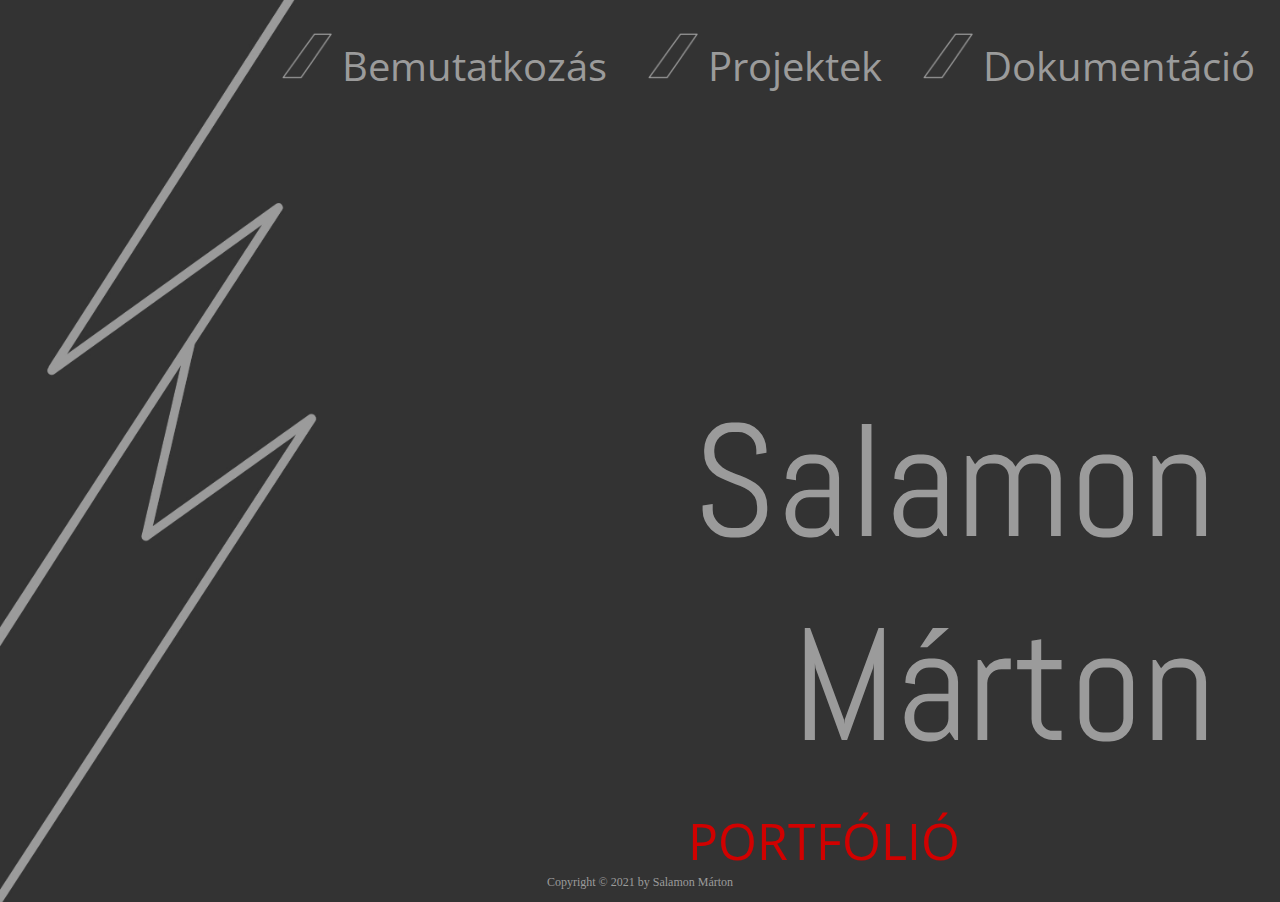
<file: index.html>
<!DOCTYPE html>
<html>
<head>
	<title> Salamon Márton - PORTFÓLIÓ </title>
	<meta charset="utf-8">
	<meta name="viewport" content="width=device-width, initial-scale=1.0">
	<link rel="stylesheet" type="text/css" href="css/kezdolap.css">
	<link href="https://fonts.googleapis.com/css2?family=Abel&family=Open+Sans&display=swap" rel="stylesheet">
</head>

<body>
	<header>
			<div class="menu_gomb"> 
				<a href="dokumentacio.html" class="spanfent"> <img src="css/jelolo_szurke.jpg"> Dokumentáció </a>
			</div>

			<div class="menu_gomb"> 
				<a href="projektek.html" class="spanfent"> <img src="css/jelolo_szurke.jpg"> Projektek </a>   
			</div>

			<div class="menu_gomb"> 
				<a href="bemutatkozas.html" class="spanfent"> <img src="css/jelolo_szurke.jpg"> Bemutatkozás </a>  
			</div>
	</header>

	<body>
		<div class="tartalom">
			<div id="név"> Salamon Márton </div>
			<div id="pf" class="pf"> PORTFÓLIÓ </div>
		</div>
	</body>

	<footer>
		<div class="lablec"> Copyright © 2021 by Salamon Márton </div>
	</footer>
</body>

</html>
</file>
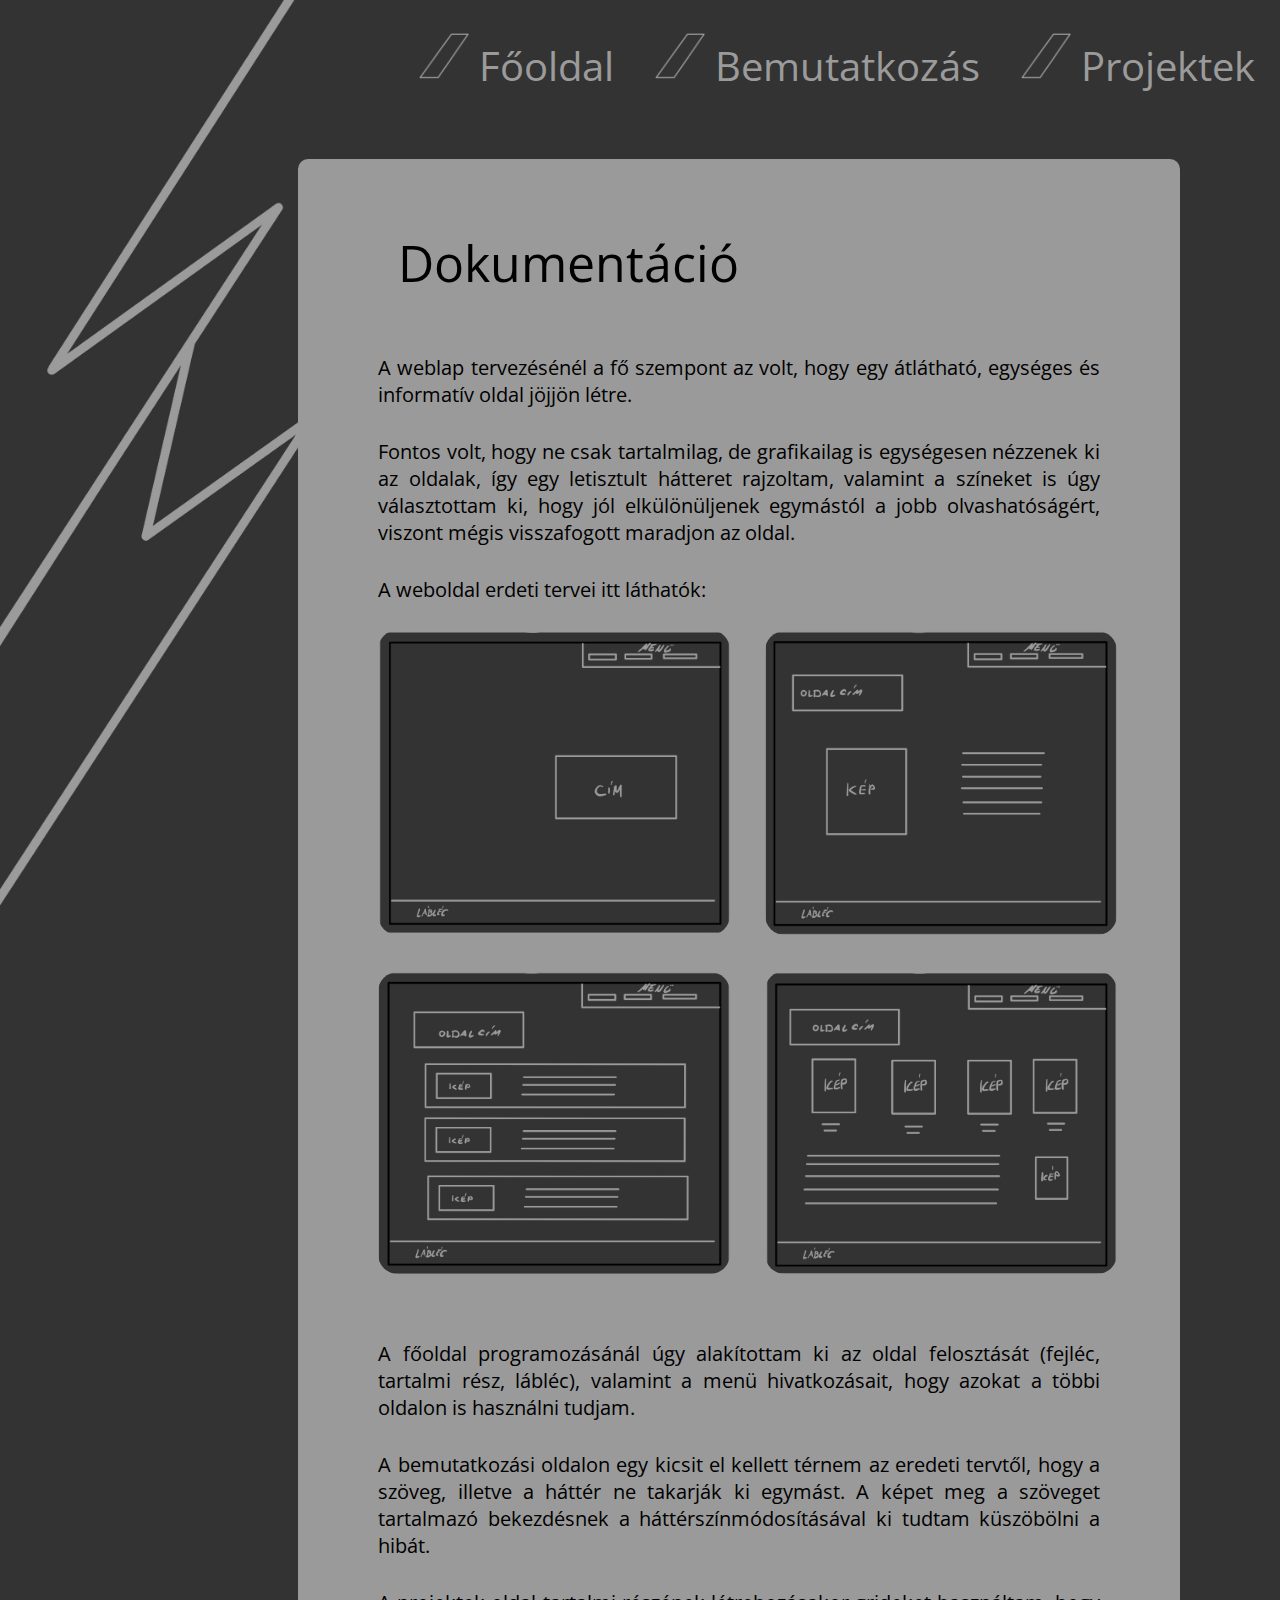
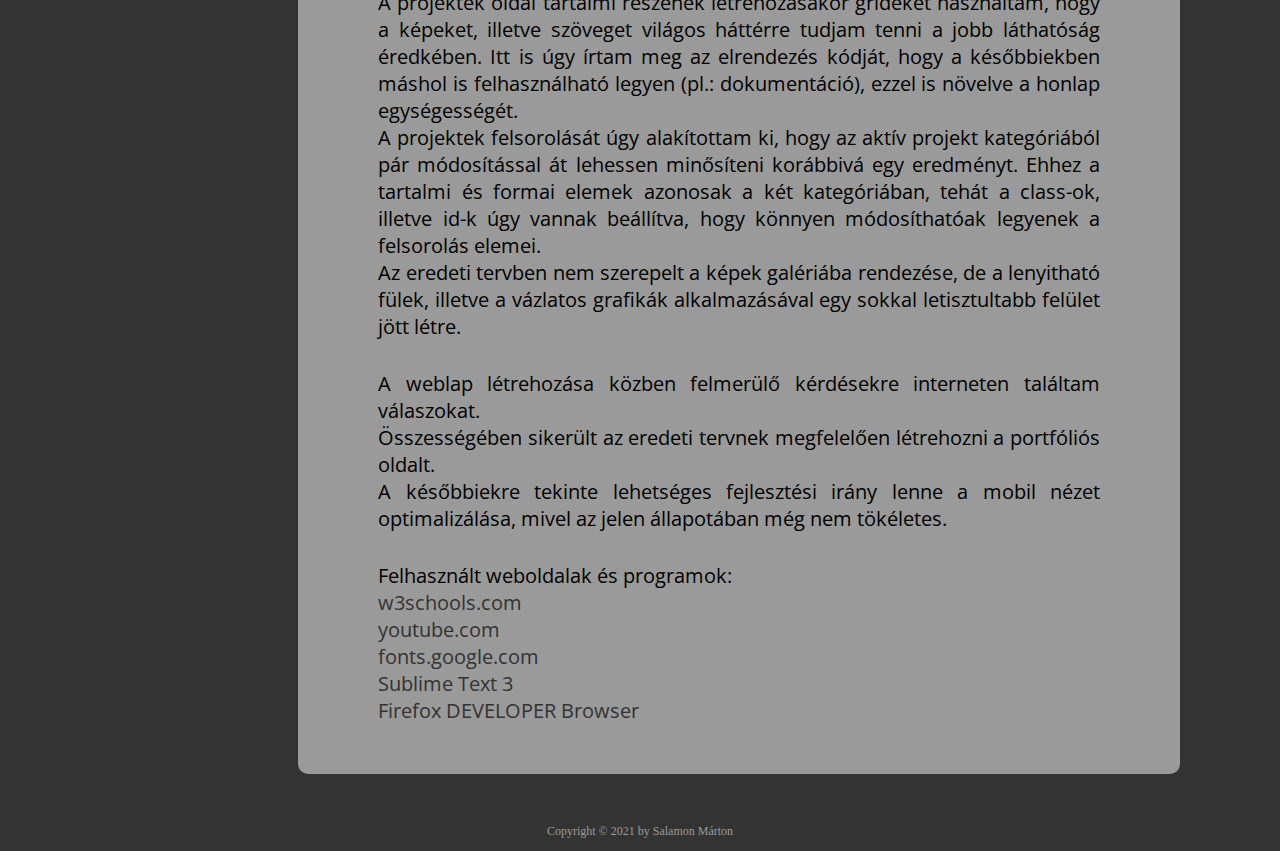
<file: dokumentacio.html>
<!DOCTYPE html>
<html>
<head>
	<title> Salamon Márton - Dokumentáció </title>
	<meta charset="utf-8">
	<meta name="viewport" content="width=device-width, initial-scale=1.0">
	<link rel="stylesheet" type="text/css" href="css/dokumentacio.css">
	<link rel="preconnect" href="https://fonts.gstatic.com">
	<link href="https://fonts.googleapis.com/css2?family=Abel&family=Open+Sans&display=swap" rel="stylesheet">
</head>

<body>
	<header>
			<div class="menu_gomb"> 
				<a href="projektek.html" class="spanfent"> <img src="css/jelolo_szurke.jpg"> Projektek </a>   
			</div>

			<div class="menu_gomb"> 
				<a href="bemutatkozas.html" class="spanfent"> <img src="css/jelolo_szurke.jpg"> Bemutatkozás </a>     
			</div>

			<div class="menu_gomb"> 
				<a href="index.html" class="spanfent"> <img src="css/jelolo_szurke.jpg"> Főoldal </a> 
			</div>
	</header>

	<body>
		<main class="közepre" >
			<div class="kartya">
				<span id="cimegy"> Dokumentáció </span> <br>

				<p class="bekezdes"> A weblap tervezésénél a fő szempont az volt, hogy egy átlátható, egységes és informatív oldal jöjjön létre. </p> 

				<p class="bekezdes"> Fontos volt, hogy ne csak tartalmilag, de grafikailag is egységesen nézzenek ki az oldalak, így egy letisztult hátteret rajzoltam, valamint a színeket is úgy választottam ki, hogy jól elkülönüljenek egymástól a jobb olvashatóságért, viszont mégis visszafogott maradjon az oldal. </p>

				<p class="bekezdes"> A weboldal erdeti tervei itt láthatók: </p>

				<br>

				<img src="css/terv1.jpg" class="galeria">
				<img src="css/terv2.jpg" class="galeria">
				<img src="css/terv3.jpg" class="galeria">
				<img src="css/terv4.jpg" class="galeria">

				<p class="bekezdes"> A főoldal programozásánál úgy alakítottam ki az oldal felosztását (fejléc, tartalmi rész, lábléc), valamint a menü hivatkozásait, hogy azokat a többi oldalon is használni tudjam. </p>	

				<p class="bekezdes"> A bemutatkozási oldalon egy kicsit el kellett térnem az eredeti tervtől, hogy a szöveg, illetve a háttér ne takarják ki egymást. A képet meg a szöveget tartalmazó bekezdésnek a háttérszínmódosításával ki tudtam küszöbölni a hibát. </p>	

				<p class="bekezdes"> A projektek oldal tartalmi részének létrehozásakor grideket használtam, hogy a képeket, illetve szöveget világos háttérre tudjam tenni a jobb láthatóság éredkében. Itt is úgy írtam meg az elrendezés kódját, hogy a későbbiekben máshol is felhasználható legyen (pl.: dokumentáció), ezzel is növelve a honlap egységességét.
				<br>
				A projektek felsorolását úgy alakítottam ki, hogy az aktív projekt kategóriából pár módosítással át lehessen minősíteni korábbivá egy eredményt. Ehhez a tartalmi és formai elemek azonosak a két kategóriában, tehát a class-ok, illetve id-k úgy vannak beállítva, hogy könnyen módosíthatóak legyenek a felsorolás elemei. 
				<br>
				Az eredeti tervben nem szerepelt a képek galériába rendezése, de a lenyitható fülek, illetve a vázlatos grafikák alkalmazásával egy sokkal letisztultabb felület jött létre.  </p>

				<p class="bekezdes"> A weblap létrehozása közben felmerülő kérdésekre interneten találtam válaszokat.
				<br>
				Összességében sikerült az eredeti tervnek megfelelően létrehozni a portfóliós oldalt. 
				<br>
				A későbbiekre tekinte lehetséges fejlesztési irány lenne a mobil nézet optimalizálása, mivel az jelen állapotában még nem tökéletes. </p>

				<p class="bekezdes"> Felhasznált weboldalak és programok: 
				<br>
				<a href="https://www.w3schools.com/" class="link"> w3schools.com </a>
				<br>
				<a href="https://www.youtube.com/" class="link"> youtube.com </a>
				<br>
				<a href="https://fonts.google.com/" class="link"> fonts.google.com </a>
				<br>
				<a href="https://www.sublimetext.com/" class="link"> Sublime Text 3 </a>
				<br>
				<a href="https://www.mozilla.org/hu/firefox/developer/" class="link"> Firefox DEVELOPER Browser </a>
				</p>
			</div>
		</main>	
	</body>
	</body>

	<footer>
		<div class="lablec"> Copyright © 2021 by Salamon Márton </div>
	</footer>
</body>

</html>
</file>
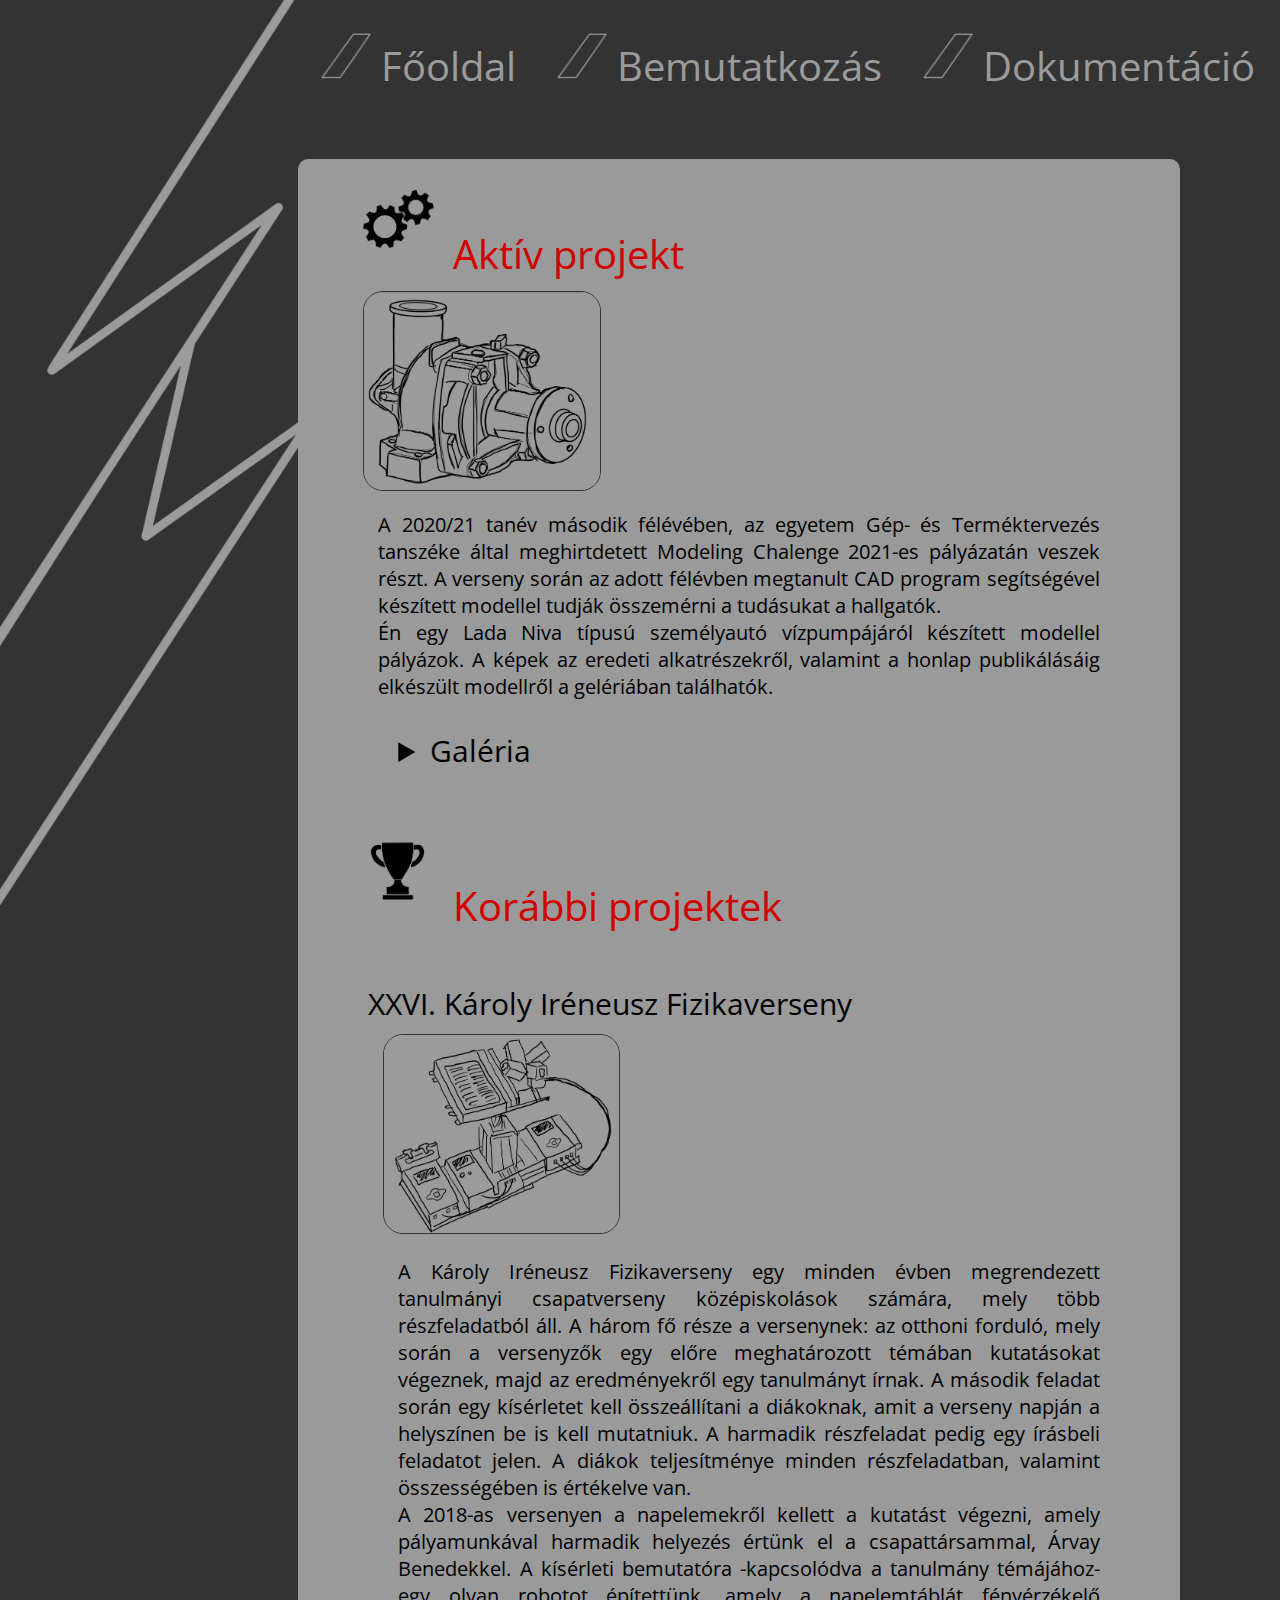
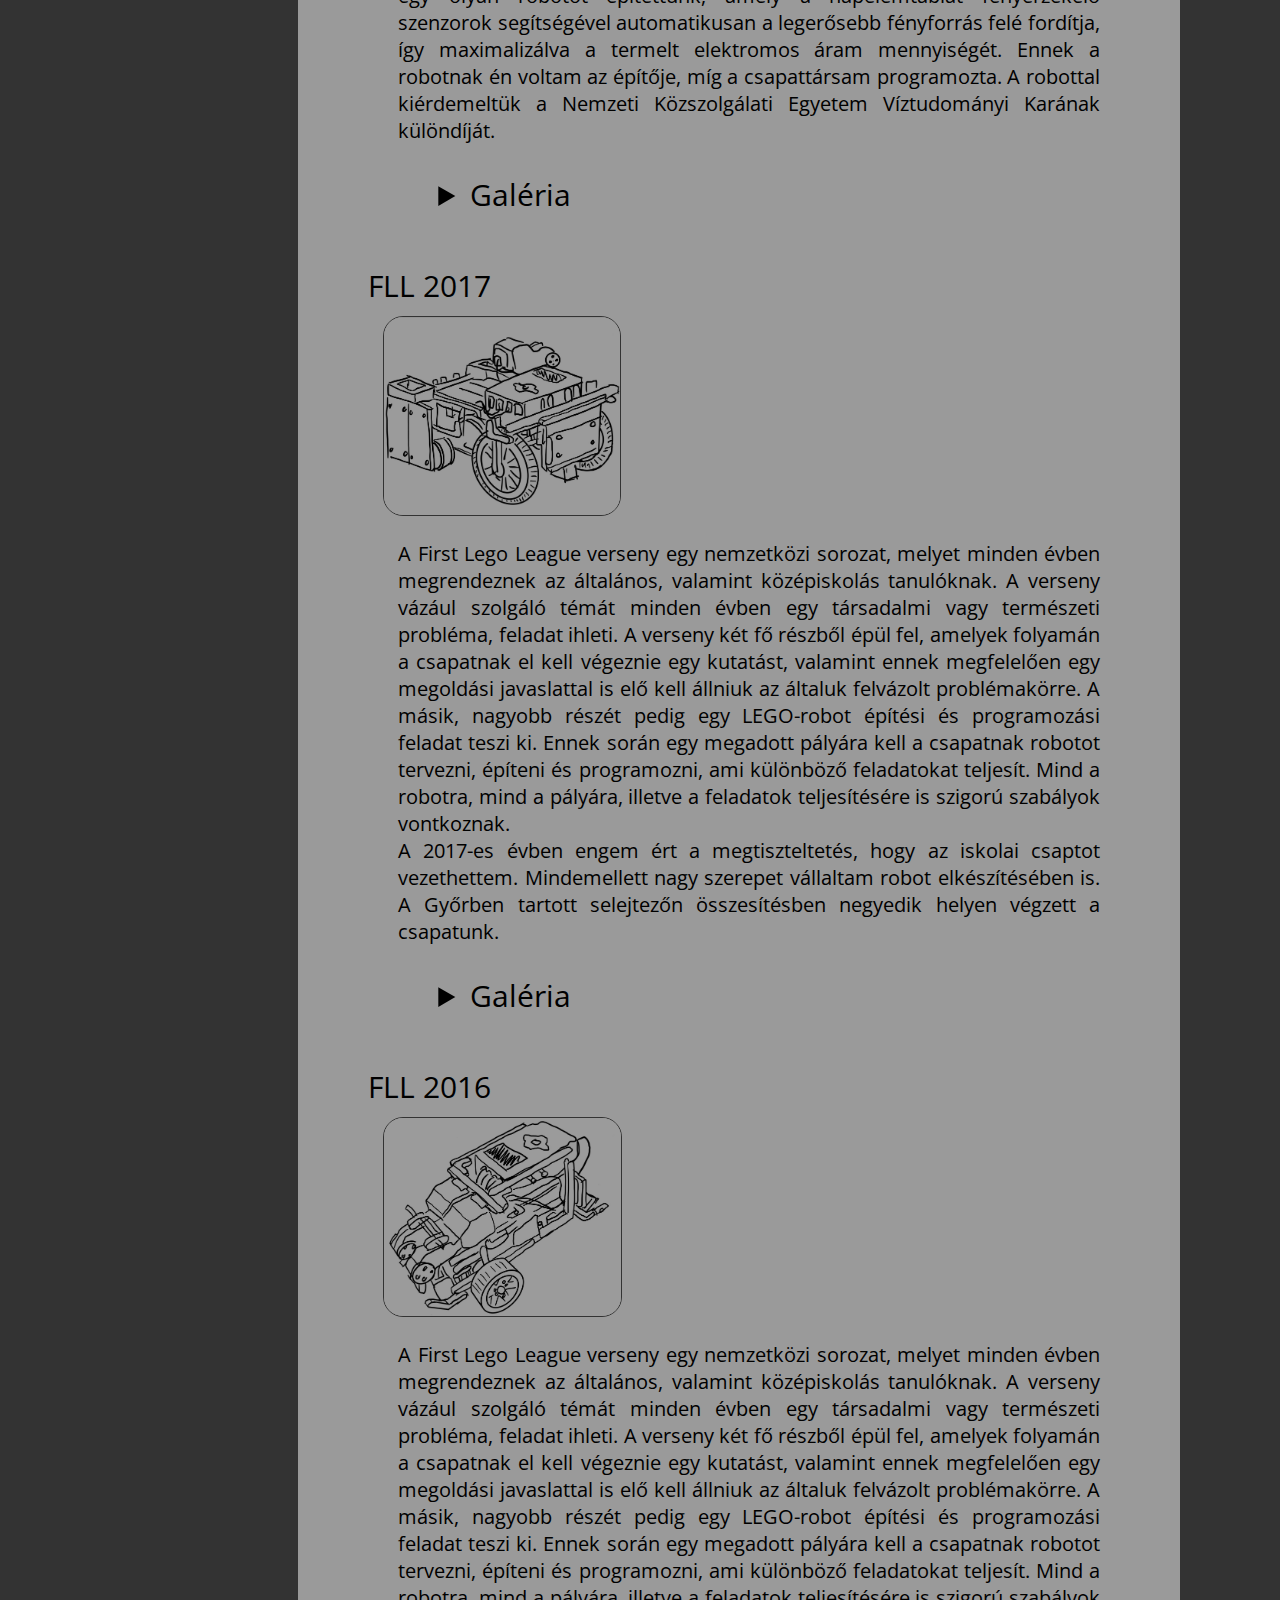
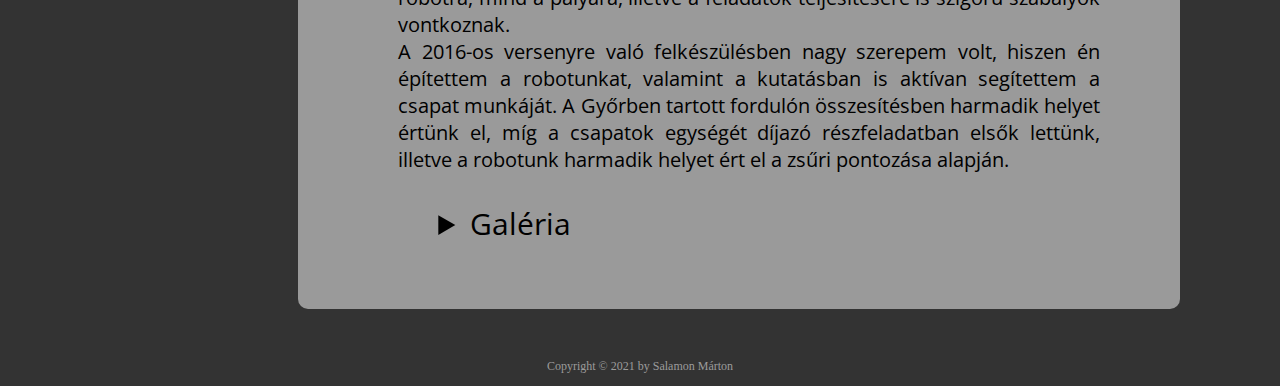
<file: projektek.html>
<!DOCTYPE html>
<html>
<head>
	<title> Salamon Márton - Projektek </title>
	<meta charset="utf-8">
	<meta name="viewport" content="width=device-width, initial-scale=1.0">
	<link rel="stylesheet" type="text/css" href="css/projektek.css">
	<link href="https://fonts.googleapis.com/css2?family=Abel&family=Open+Sans&display=swap" rel="stylesheet">
</head>

<body>
	<header>
			<div class="menu_gomb"> 
				<a href="dokumentacio.html" class="spanfent"> <img src="css/jelolo_szurke.jpg"> Dokumentáció </a> 
			</div>

			<div class="menu_gomb"> 
				<a href="bemutatkozas.html" class="spanfent"> <img src="css/jelolo_szurke.jpg"> Bemutatkozás </a>    
			</div>

			<div class="menu_gomb"> 
				<a href="index.html" class="spanfent"> <img src="css/jelolo_szurke.jpg"> Főoldal </a>  
			</div>
	</header>

	<body>
		<main class="közepre" >
			<div class="kartya">

				<img src="css/fogaskerek.jpg" id="kepegy">
				
				<span id="cimegy"> Aktív projekt <br> </span>

				<img src="css/21mc00.jpg" class="kep00">

				<p id="szoveg"> A 2020/21 tanév második félévében, az egyetem Gép- és Terméktervezés tanszéke által meghirtdetett Modeling Chalenge 2021-es pályázatán veszek részt. A verseny során az adott félévben megtanult CAD program segítségével készített modellel tudják összemérni a tudásukat a hallgatók. <br> Én egy Lada Niva típusú személyautó vízpumpájáról készített modellel pályázok. A képek az eredeti alkatrészekről, valamint a honlap publikálásáig elkészült modellről a gelériában találhatók.</p>

				<details id="lenyilo"> 
					<summary id="gal"> Galéria </summary>					
					<img src="css/21mc2.jpg" class="galeria">
					<img src="css/21mc3.jpg" class="galeria">
					<img src="css/21mc1.jpg" class="galeria">
					<img src="css/21mco2.jpg" class="galeria">
					<img src="css/21mco3.jpg" class="galeria">
					<img src="css/21mco1.jpg" class="galeria">
				</details>

				<img src="css/kupa.jpg" id="kepketto">

				<span id="cimketto"> Korábbi projektek <br> </span>

				<ul id="lista">
					<li class="elem" id="ki">
						XXVI. Károly Iréneusz Fizikaverseny <br>
						<img src="css/18ki00.jpg" class="kep00">
						<p class="szoveg"> A Károly Iréneusz Fizikaverseny egy minden évben megrendezett tanulmányi csapatverseny középiskolások számára, mely több részfeladatból áll. A három fő része a versenynek: az otthoni forduló, mely során a versenyzők egy előre meghatározott témában kutatásokat végeznek, majd az eredményekről egy tanulmányt írnak. A második feladat során egy kísérletet kell összeállítani a diákoknak, amit a verseny napján a helyszínen be is kell mutatniuk. A harmadik részfeladat pedig egy írásbeli feladatot jelen. A diákok teljesítménye minden részfeladatban, valamint összességében is értékelve van. <br> A 2018-as versenyen a napelemekről kellett a kutatást végezni, amely pályamunkával harmadik helyezés értünk el a csapattársammal, Árvay Benedekkel. A kísérleti bemutatóra -kapcsolódva a tanulmány témájához- egy olyan robotot építettünk, amely a napelemtáblát fényérzékelő szenzorok segítségével automatikusan a legerősebb fényforrás felé fordítja, így maximalizálva a termelt elektromos áram mennyiségét. Ennek a robotnak én voltam az építője, míg a csapattársam programozta. A robottal kiérdemeltük a Nemzeti Közszolgálati Egyetem Víztudományi Karának különdíját.  </p>
						<details id="lenyilo"> 
							<summary class="galregi"> Galéria </summary>
							<img src="css/18ki1.jpg" class="galeria">
							<img src="css/18ki2.jpg" class="galeria">
						</details>							
					</li>

					<li class="elem">
						FLL 2017 <br>
						<img src="css/17fll00.jpg" class="kep00">
						<p class="szoveg"> A First Lego League verseny egy nemzetközi sorozat, melyet minden évben megrendeznek az általános, valamint középiskolás tanulóknak. A verseny vázául szolgáló témát minden évben egy társadalmi vagy természeti probléma, feladat ihleti. A verseny két fő részből épül fel, amelyek folyamán a csapatnak el kell végeznie egy kutatást, valamint ennek megfelelően egy megoldási javaslattal is elő kell állniuk az általuk felvázolt problémakörre. A másik, nagyobb részét pedig egy LEGO-robot építési és programozási feladat teszi ki. Ennek során egy megadott pályára kell a csapatnak robotot tervezni, építeni és programozni, ami különböző feladatokat teljesít. Mind a robotra, mind a pályára, illetve a feladatok teljesítésére is szigorú szabályok vontkoznak.
						<br>
						A 2017-es évben engem ért a megtiszteltetés, hogy az iskolai csaptot vezethettem. Mindemellett nagy szerepet vállaltam robot elkészítésében is. A Győrben tartott selejtezőn összesítésben negyedik helyen végzett a csapatunk. </p>
						<details id="lenyilo"> 
							<summary class="galregi"> Galéria </summary>
							<img src="css/17fll1.png" class="galeria">						
						</details>							
					</li>

					<li class="elem">
						FLL 2016 <br>
						<img src="css/16fll00.jpg" class="kep00">
						<p class="szoveg"> A First Lego League verseny egy nemzetközi sorozat, melyet minden évben megrendeznek az általános, valamint középiskolás tanulóknak. A verseny vázául szolgáló témát minden évben egy társadalmi vagy természeti probléma, feladat ihleti. A verseny két fő részből épül fel, amelyek folyamán a csapatnak el kell végeznie egy kutatást, valamint ennek megfelelően egy megoldási javaslattal is elő kell állniuk az általuk felvázolt problémakörre. A másik, nagyobb részét pedig egy LEGO-robot építési és programozási feladat teszi ki. Ennek során egy megadott pályára kell a csapatnak robotot tervezni, építeni és programozni, ami különböző feladatokat teljesít. Mind a robotra, mind a pályára, illetve a feladatok teljesítésére is szigorú szabályok vontkoznak.
						<br>
						A 2016-os versenyre való felkészülésben nagy szerepem volt, hiszen én építettem a robotunkat, valamint a kutatásban is aktívan segítettem a csapat munkáját. A Győrben tartott fordulón összesítésben harmadik helyet értünk el, míg a csapatok egységét díjazó részfeladatban elsők lettünk, illetve a robotunk harmadik helyet ért el a zsűri pontozása alapján. </p>
						<details id="lenyilo"> 
							<summary class="galregi"> Galéria </summary>
							<img src="css/16fll1.jpg" class="galeria">
							<img src="css/16fll2.jpg" class="galeria">							
						</details>							
					</li>

				</ul>
			</div>
		</main>	
	</body>

	<footer>
		<div class="lablec"> Copyright © 2021 by Salamon Márton </div>
	</footer>
</body>

</html>
</file>
<file: css/kezdolap.css>
body{
	background-color: #333333;
	background-image: url("hatter.jpg");
	background-size: cover;
	background-repeat: no-repeat;
	max-width: 100%;
	max-height: 100vh;
}


*, *::before, *::after{
	box-sizing: border-box;
	margin: 0;
	padding: 0;
}

img{
	max-width: 100%;
}

/* -- id-k -- */
	#név{
		font-family: 'Abel', sans-serif;
		font-size: 10rem;
		color: #9B9B9B;
		text-align: center;
		text-align: right;
		margin: 30vh 5vw 20px 30vw;
		background-color: #333333;
	}

	#név:hover{
		cursor: default;
	}

	#kep01{
		max-width: 50px;
		margin-right: 5px;
	}

	#pf{
		font-size: 50px;
		color: #D10100;
		margin-right: 25vw;
		font-family: 'Open Sans', sans-serif;
	}
/* -- id-k vége -- */

/* -- classok -- */

	.spanfent{
		color: #9B9B9B;
		text-decoration: none;
		font-family: 'Open Sans', sans-serif;
	}
	
	.menu_gomb{
		float: right;
		align-content: right;
		text-align: right;
		text-align: text-top;
		margin: 1rem 1rem;
		transition: .3s;
		min-width: max-content;
		max-width: 10rem;
		font-size: 40px;
		background-color: #3333333;
		margin-right: 25px;
		font-color: #9B9B9B;
	}

	.menu_gomb:hover{
		cursor: pointer;
		border-bottom: 2px solid #D10100;
		color: #333333;
	}

	.menu_gomb img{
		max-width: 50px;
		margin-top: 15px;
	}

	.pf{
		float: right;
		align-content: right;
		text-align: right;
	}

	.pf:hover{
		cursor:default;
	}
	
	.lablec{
		font-size: 12px;
		text-align: center;
		color: black;
		margin-bottom: 1em;
		color: #9B9B9B;
	}
/* -- classok vége -- */

/* -- gridek -- */
	body{
		display: grid;
		grid-template-areas:
			"fejlec"
			"tartalom"
			"lablec" ;
		grid-template-rows: max-content 1fr max-content;
		min-height: 100vh;
	}

	header{
		grid-area: fejlec;
	}

	main{
		grid-area: tartalom;
	}

	footer{
		grid-area: lablec;
/* -- gridek vége -- */
</file>
<file: css/dokumentacio.css>
body{
	background-color: #333333;
	background-image: url("hatter.jpg");
	background-size: cover;
	background-repeat: no-repeat;
	max-width: 100%;
	max-height: 100vh;
}


*, *::before, *::after{
	box-sizing: border-box;
	margin: 0;
	padding: 0;
}

img{
	max-width: 100%;
}

/* -- id-k -- */
	#cimegy{
		font-family: serif;
		font-size: 50px;
		display: block;
		margin-top: 50px;
		margin-left: 50px;
		font-family: 'Open Sans', sans-serif;
	}
/* -- id-k vége -- */

/* -- classok -- */
	.spanfent{
		color: #9B9B9B;
		text-decoration: none;
		font-family: 'Open Sans', sans-serif;
	}

	.menu_gomb{
		float: right;
		align-content: right;
		text-align: right;
		text-align: text-top;
		margin: 1rem 1rem;
		transition: .3s;
		min-width: max-content;
		max-width: 10rem;
		font-size: 40px;
		background-color: #3333333;
		margin-right: 25px;
		font-color: #9B9B9B;
	}

	.menu_gomb:hover{
		cursor: pointer;
		border-bottom: 2px solid #D10100;
		color: #333333;
	}

	.menu_gomb img{
		max-width: 50px;
		margin-top: 15px;
	}

	.oldalcim{
		margin-top: 30px;
		font-size: 75px;
		text-align: center;
		color: #B10100;
	}

	.oldalcim img {
		max-width: 75px;
	}

	.spancim{
		color: #D10100;
	}

	.közepre{
		display: grid;
		grid-template-rows: minmax(1rem, 1fr) max-content minmax(50px, 1fr);
		grid-template-columns: minmax(1rem, 3fr) minmax(288px, 584px) minmax(1rem, 4fr);
	}

	.kartya{
		font-family: 'Open Sans', sans-serif;
		background-color: #9a9a9a;
		grid-row: 2/3;
		grid-column: 2/4; 
		border-radius: 10px;
		padding: 15px;
		padding-top: 0;
		font-size: 20px;
		margin-right: 100px;
		padding-top: 20px;
		padding-left: 50px;
		padding-right: 50px;
		padding-bottom: 50px;
	}

	.szoveg{
		display: inline-block;
		margin-bottom: 30px;
		margin-top: 30px;
	}

	.galeria{
		display: inline-block;
		border-radius: 20px;
		max-width: 45%;
		margin-left: 30px;
		margin-bottom: 30px;
	}

	.bekezdes{
		margin: 30px 30px 0px 30px;
		text-align: justify;
	}

	.link{
		color: #333333;
		text-decoration: none;
	}
	
	.lablec{
		font-size: 12px;
		text-align: center;
		color: black;
		margin-bottom: 1em;
		color: #9B9B9B;
	}
/* -- classok vége -- */

/* -- gridek -- */
	body{
		display: grid;
		grid-template-areas:
			"fejlec"
			"tartalom"
			"lablec" ;
		grid-template-rows: max-content 1fr max-content;
		min-height: 100vh;
	}

	header{
		grid-area: fejlec;
	}

	main{
		grid-area: tartalom;
	}

	footer{
		grid-area: lablec;
/* -- gridek vége -- */
</file>
<file: css/projektek.css>
body{
	background-color: #333333;
	background-image: url("hatter.jpg");
	background-size: cover;
	background-repeat: no-repeat;
	max-width: 100%;
	max-height: 100vh;
}


*, *::before, *::after{
	box-sizing: border-box;
	margin: 0;
	padding: 0;
}

img{
	max-width: 100%;
}

/* -- id-k -- */
	#lenyilo{
		margin-bottom: 50px;
		padding-left: 50px;
		padding-right: 50px;
	}

	#kepegy{
		margin-top: 10px;
		max-width: 100px;
	}

	#cimegy{
		font-size: 40px;
		padding-bottom:5px; 
		margin-bottom: 50px;
		font-family: 'Open Sans', sans-serif;
		color: #D10100;
	}

	#gal{
		font-size: 30px;
		font-family: 'Open Sans', sans-serif;
	}

	#gal:hover{
		cursor: pointer;
		border-bottom: 2px solid #D10100;
	}

	#kepketto{
		max-width: 100px;
	}

	#cimketto{
		font-size: 40px;
		padding-bottom:5px; 
		font-family: 'Open Sans', sans-serif;
		color: #D10100;
	}

	#ki{
		margin-top: 50px;
		font-family: 'Open Sans', sans-serif;
	}

	#szoveg{
		font-family: 'Open Sans', sans-serif;
		display: inline-block;
		margin-left: 30px;
		margin-right: 30px;
		margin-bottom: 30px;
		margin-top: 5px;
		font-size: 20px;
		text-align: justify;
	}

	#lista{
		list-style: none;
	}
/* -- id-k vége -- */

/* -- classok -- */
	.spanfent{
		color: #9B9B9B;
		text-decoration: none;
		font-family: 'Open Sans', sans-serif;
	}

	.menu_gomb{
		float: right;
		align-content: right;
		text-align: right;
		text-align: text-top;
		margin: 1rem 1rem;
		transition: .3s;
		min-width: max-content;
		max-width: 10rem;
		font-size: 40px;
		background-color: #3333333;
		margin-right: 25px;
		font-color: #9B9B9B;
	}

	.menu_gomb:hover{
		cursor: pointer;
		border-bottom: 2px solid #D10100;
		color: #333333;
	}

	.menu_gomb img{
		max-width: 50px;
		margin-top: 15px;
	}

	.oldalcim{
		margin-top: 30px;
		font-size: 75px;
		text-align: center;
		color: #B10100;
	}

	.oldalcim img {
		max-width: 75px;
	}

	.spancim{
		color: #D10100;
	}

	.közepre{
		display: grid;
		grid-template-rows: minmax(1rem, 1fr) max-content minmax(50px, 1fr);
		grid-template-columns: minmax(1rem, 3fr) minmax(288px, 584px) minmax(1rem, 4fr);
	}

	.kartya{
		background-color: #9a9a9a;
		grid-row: 2/3;
		grid-column: 2/4; 
		border-radius: 10px;
		padding: 15px;
		padding-top: 0;
		font-size: 20px;
		margin-right: 100px;
		padding-left: 50px;
		padding-right: 50px;
	}

	.kep00{
		max-height: 200px;
		border: 1.5px solid #333333;
		border-radius: 20px;
		margin: 10px;
		margin-left: 15px;
	}
	.szoveg{
		font-family: 'Open Sans', sans-serif;
		display: inline-block;
		margin-left: 30px;
		margin-bottom: 30px;
		margin-right: 30px;
		margin-top: 5px;
		font-size: 20px;
		text-align: justify;
	}

	.elem{
		font-family: 'Open Sans', sans-serif;
		margin-left: 20px;
		font-size: 30px;
	}

	.galregi{
		font-size: 30px;
		margin-left: 20px;
		font-family: 'Open Sans', sans-serif;
	}

	.galregi:hover{
		cursor: pointer;
		border-bottom: 2px solid #D10100;
	}

	.galeria{
		max-height: 40vh;
		border-radius: 10px;
		border: 1.5px solid #333333;
		margin-top: 15px;
		margin-left: 15px;
	}

	.lablec{
		font-size: 12px;
		text-align: center;
		color: black;
		margin-bottom: 1em;
		color: #9B9B9B;
	}
/* -- classok vége -- */

/* -- gridek -- */
	body{
		display: grid;
		grid-template-areas:
			"fejlec"
			"tartalom"
			"lablec" ;
		grid-template-rows: max-content 1fr max-content;
		min-height: 100vh;
	}

	header{
		grid-area: fejlec;
	}

	main{
		grid-area: tartalom;
	}

	footer{
		grid-area: lablec;
/* -- gridek vége -- */
</file>
